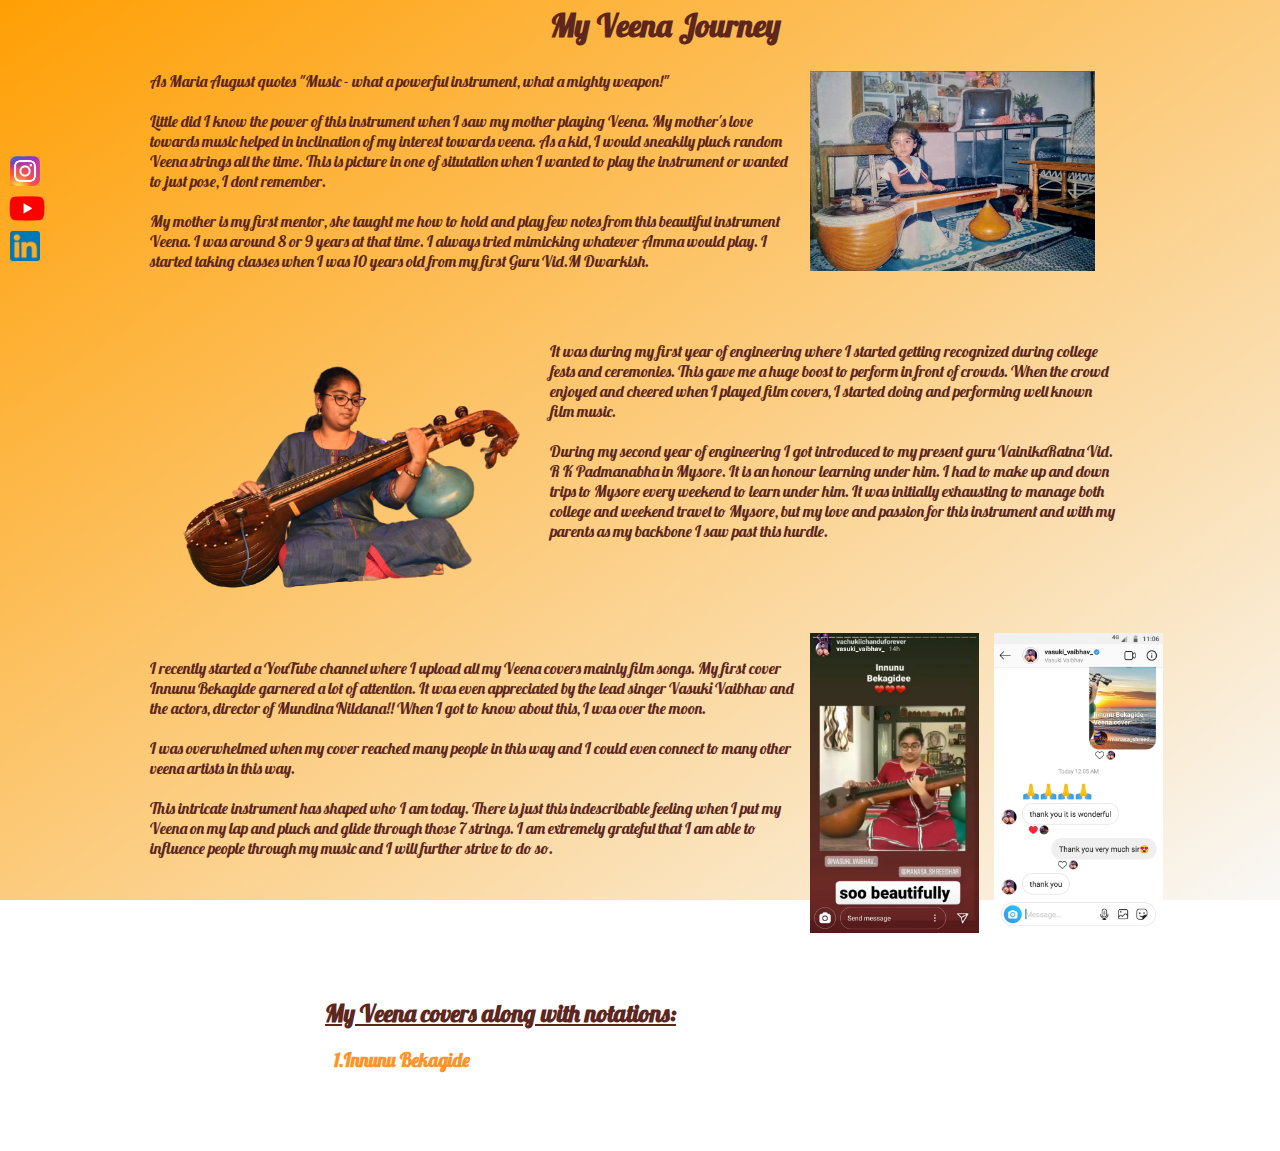
<file: index.html>
<html>
    
    <head>
        
        <title>Blog Veena</title>
        
        <link rel="preconnect" href="https://fonts.gstatic.com">
<link href="https://fonts.googleapis.com/css2?family=Lobster&display=swap" rel="stylesheet">
        
        <link rel="stylesheet" type="text/css" href="veena.css">
        
        <meta name="viewport" content="width=device-width, initial-scale=1">
    
    </head>
    
    <body>
        
        <div><h1>My Veena Journey</h1></div>
        
        <div class="logo">
            
            <a href="https://www.instagram.com/manasa_shreedhar/?hl=en" target="_blank"><img class="img-size" src="Images/instagram1.png">
            <br></a>
            
            <a href="https://www.youtube.com/channel/UCBrGl_0jVVYvvcB0YZK7xcA" target="_blank"><img class="img-size1" src="Images/YouTube.png" >
            <br></a>
            
            <a href="https://www.linkedin.com/in/manasa-s-933a93173/" target="_blank"><img class="img-size" src="Images/linkdn.png">
            <br></a>
        
        </div>
        
        <div class="left-fir">
            
            <div class="paragraph-text2">As Maria August quotes "Music - what a powerful instrument, what a mighty weapon!" <br><br>  Little did I know the power of this instrument when I saw my mother playing Veena. My mother's love towards music helped in inclination of my interest towards veena. As a kid, I would sneakily pluck random Veena strings all the time. This is picture in one of situtation when I wanted to play the instrument or wanted to just pose, I dont remember. <br><br> My mother is my first mentor, she taught me how to hold and play few notes from this beautiful instrument Veena. I was around 8 or 9 years at that time. I always tried mimicking whatever Amma would play. I started taking classes when I was 10 years old from my first Guru Vid.M Dwarkish. </div>
            
            <img class="veena-babe"src="Images/Veena%20baby.jpg">
            
            
        
        </div>
        
        <div class="clear-float"></div>
        
        <div class="left-fir">
            
            <img class="veena-babe1" src="Images/man.png">
            
            <div class="paragraph-text1">It was during my first year of engineering where I started getting recognized during college fests and ceremonies. This gave me a huge boost to perform in front of crowds. When the crowd enjoyed and cheered when I played film covers, I started doing and performing well known film music. <br><br>During my second year of engineering I got introduced to my present guru VainikaRatna Vid. R K Padmanabha in Mysore. It is an honour learning under him. I had to make up and down trips to Mysore every weekend to learn under him. It was initially exhausting to manage both college and weekend travel to Mysore, but my love and passion for this instrument and with my parents as my backbone I saw past this hurdle.</div>
        
        </div>
        
        <div class="clear-float"></div>
        
        <div class="left-fir">
            
            
            
            <div class="paragraph-text2">
                
                <br><br>I recently started a YouTube channel where I upload all my Veena covers mainly film songs. My first cover Innunu Bekagide garnered a lot of attention. It was even appreciated by the lead singer Vasuki Vaibhav and the actors, director of Mundina Nildana!! When I got to know about this, I was over the moon.
                
                <br><br>
                
                I was overwhelmed when my cover reached many people in this way and I could even connect to many other veena artists in this way.
                
                <br><br>
                
                This intricate instrument has shaped who I am today. There is just this indescribable feeling when I put my Veena on my lap and pluck and glide through those 7 strings. I am extremely grateful that I am able to influence people through my music and I will further strive to do so.
            
            </div>
            
            <img class="vasuki" src="Images/vasuki1.jpg" >
            
            <img class="vasuki" src="Images/vasuki2.jpg" >
        
        </div>
        
        <div class="clear-float"></div>
        
        <br><br>
        
        <div class="paragraph-text" >
            
            <h2 ><u>My Veena covers along with notations:</u></h2>
            <h3>&ensp;<a target="_blank" href="Innunu-blog.html">1.Innunu Bekagide</a></h3>
            
            <br><br><br>
        
        </div>
        
    </body>

</html>
</file>
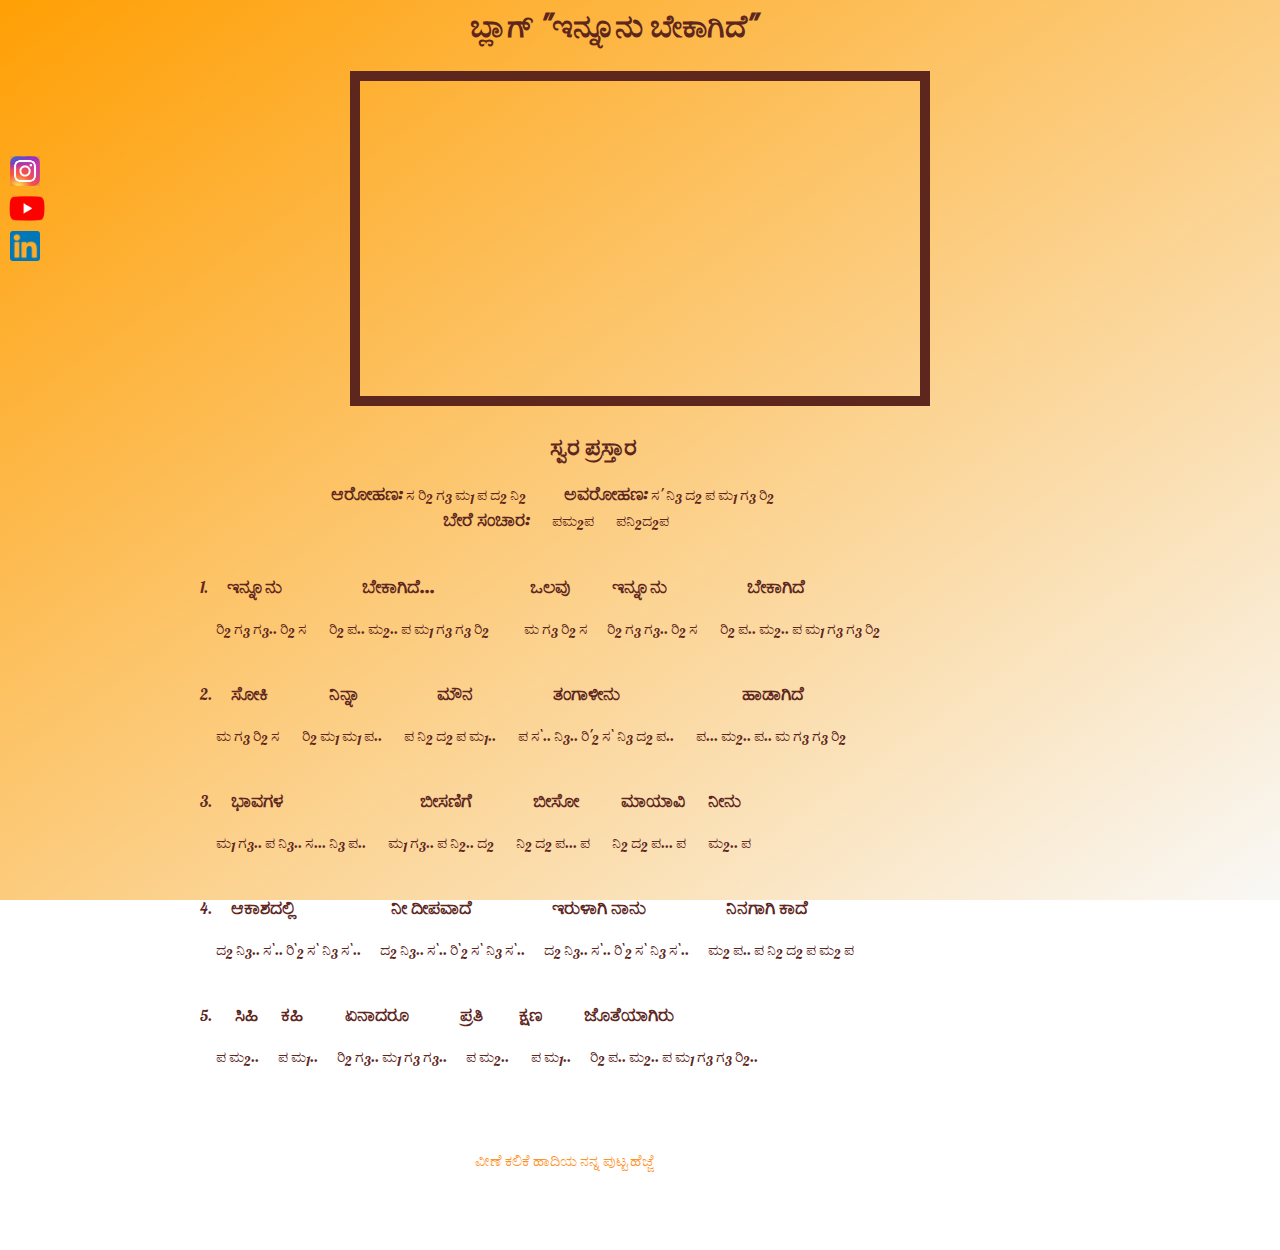
<file: Innunu-blog.html>
<html>
    
    <head>
        
        <title>Blog Veena</title>
        
        <link rel="preconnect" href="https://fonts.gstatic.com">
<link href="https://fonts.googleapis.com/css2?family=Lobster&display=swap" rel="stylesheet">
        
        
        <meta name="viewport" content="width=device-width, initial-scale=1">
        
    <style>
        html {
                height: 100%;
                width: 50%;
            }


        body {
                margin:0;
                border:0;
                font-family: 'Lobster', cursive;
                background-image: linear-gradient(to bottom right, #FF9F04,#F9F8F6 );
                background-repeat: no-repeat;
                background-attachment: fixed;
            }
            
            h1 {
                color: #5E271E;
                width: 100%;
                padding-left: 470px;
                padding-top: 5px;
                padding-bottom: 5px;
            }
            
            h2 {
                color: #5E271E;
                    width: 100%;
                    padding-left: 550px;
                    padding-top: 5px;

            }
         
            h3 {
                color: #5E271E;
                width: 100%;
                display: inline;

            }

            .paragraph-text {
                    color: #5E271E;
                    width:870px;
                    padding-left: 200px;
                    padding-right: 200px;
                }
            
        
        
        
                                                
            .logo {
                position: fixed;
                margin-left: 5px;
                margin-top: 80px;
                
            }
            
            .img-size {
                margin: 5px;
                height: 30px;
            }
            
            .img-size1 {
                margin: 5px 5px 5px 0px;
                height: 25px;
            }
            
            .left-fir {
                height: 250px;
                width: 1220px;
                margin: 10px 10px 10px 50px;
            }
            
            .veena-babe {
                height: 200px;
                
                margin-left: 10px;
                float :left;
            }
            
            
            .clear-float {
                clear: both;
            }
            
            .veena-babe1 {
                width: 400px;
                
                margin-left: 110px;
                float :left;
            }
            
            .paragraph-text1 {
                color: #5E271E;
                width:1050px;
                margin-left: 15px;
            }
            
            .paragraph-text2 {
                color: #5E271E;
                width:650px;
                margin-left: 110px;
                float: left;
            }
            
            .vasuki {
                height: 300px;
                float: left;
                margin: 15px 5px 5px 10px;
            }
             
            #iframe1 {
                margin-left: 350px;
                width:560px;
                height:315px;
                border: 10px solid #5E271E;
            }
        
            a {
                text-decoration: none;
                color: #FF932A;
            }
        
        a:hover {
            text-decoration: underline;
            color: #5E271E;
        }
            
            
        </style>

    
    </head>
    
    <body>
        
        <div><h1><strong>ಬ್ಲಾಗ್ "ಇನ್ನೂನು ಬೇಕಾಗಿದೆ"</strong></h1></div>
        
        <div class="logo">
            
            <a href="https://www.instagram.com/manasa_shreedhar/?hl=en" target="_blank"><img class="img-size" src="Images/instagram1.png">
            <br></a>
            
            <a href="https://www.youtube.com/channel/UCBrGl_0jVVYvvcB0YZK7xcA" target="_blank"><img class="img-size1" src="Images/YouTube.png" >
            <br></a>
            
            <a href="https://www.linkedin.com/in/manasa-s-933a93173/" target="_blank"><img class="img-size" src="Images/linkdn.png">
            <br></a>
        
        </div>
        
        <div id="iframe1">
            
            <iframe width="560" height="315" src="https://www.youtube.com/embed/l90EAKTGGcM?autoplay=1&controls=0&&showinfo=0&loop=1" frameborder="0" allow="accelerometer; autoplay=1; clipboard-write; encrypted-media; gyroscope; picture-in-picture" allowfullscreen></iframe>
        
        </div>
        
        <div><h2>ಸ್ವರ ಪ್ರಸ್ತಾರ</h2></div>
        
        <div class="paragraph-text">
            
            &emsp;&emsp;&emsp;&emsp;&emsp;&emsp;&emsp;&emsp;
            <span>
                
                <h3>ಆರೋಹಣ:</h3> 
                ಸ        
                ರಿ<sub>2</sub>
                ಗ<sub>3</sub>
                ಮ<sub>1</sub>
                ಪ 
                ದ<sub>2</sub>
                ನಿ<sub>2</sub>
            
            </span>
            &emsp;&emsp;
            <span>
                
                <h3>ಅವರೋಹಣ:</h3> 
                ಸ'       
                ನಿ<sub>3</sub>
                ದ<sub>2</sub>
                ಪ 
                ಮ<sub>1</sub>
                ಗ<sub>3</sub>
                ರಿ<sub>2</sub>
            
            </span>
            <br>
            &emsp;&emsp;&emsp;&emsp;&emsp;&emsp;&emsp;&emsp;&emsp;&emsp;&emsp;&emsp;&emsp;&emsp;&emsp;
            
            <span>
                
                <h3>ಬೇರೆ ಸಂಚಾರ:</h3> 
                &emsp;       
                ಪಮ<sub>2</sub>ಪ
                  
                &emsp;       
                ಪನಿ<sub>2</sub>ದ<sub>2</sub>ಪ
                
            </span>
            
            
            <br><br><br>
            
            1.<h3>&emsp;ಇನ್ನೂನು &emsp;&emsp;&emsp;&emsp;ಬೇಕಾಗಿದೆ...&emsp;&emsp;&emsp;&emsp;&emsp;ಒಲವು&emsp;&emsp; ಇನ್ನೂನು &emsp;&emsp;&emsp;&emsp;ಬೇಕಾಗಿದೆ</h3>
            
            <br><br>
            
            
            &emsp;ರಿ<sub>2</sub> ಗ<sub>3</sub> ಗ<sub>3</sub>.. ರಿ<sub>2</sub> ಸ &emsp;  ರಿ<sub>2</sub> ಪ.. ಮ<sub>2</sub>.. ಪ ಮ<sub>1</sub> ಗ<sub>3</sub> ಗ<sub>3</sub> ರಿ<sub>2</sub> &emsp;&emsp;ಮ ಗ<sub>3</sub> ರಿ<sub>2</sub> ಸ &emsp;ರಿ<sub>2</sub>  ಗ<sub>3</sub>  ಗ<sub>3</sub>.. ರಿ<sub>2</sub> ಸ &emsp;  ರಿ<sub>2</sub> ಪ.. ಮ<sub>2</sub>.. ಪ ಮ<sub>1</sub> ಗ<sub>3</sub> ಗ<sub>3</sub> ರಿ<sub>2</sub>
            
            <br><br><br>
            
            2.<h3>&emsp;ಸೋಕಿ &emsp;&emsp;&emsp;ನಿನ್ನಾ&emsp;&emsp;&emsp;&emsp;ಮೌನ&emsp;&emsp;&emsp;&emsp; ತಂಗಾಳೀನು &emsp;&emsp;&emsp;&emsp;&emsp;&emsp; ಹಾಡಾಗಿದೆ</h3>
            <br><br>
            &emsp;ಮ ಗ<sub>3</sub> ರಿ<sub>2</sub> ಸ &emsp; ರಿ<sub>2</sub> ಮ<sub>1</sub> ಮ<sub>1</sub> ಪ.. &emsp; ಪ ನಿ<sub>2</sub> ದ<sub>2</sub> ಪ ಮ<sub>1</sub>.. &emsp; ಪ ಸ`.. ನಿ<sub>3</sub>.. ರಿ'<sub>2</sub> ಸ` ನಿ<sub>3</sub> ದ<sub>2</sub> ಪ.. &emsp; ಪ... ಮ<sub>2</sub>.. ಪ.. ಮ ಗ<sub>3</sub> ಗ<sub>3</sub> ರಿ<sub>2</sub>
            
            <br><br><br>
            
            3.<h3>&emsp;ಭಾವಗಳ&emsp;&emsp;&emsp;&emsp;&emsp;&emsp;&emsp; ಬೀಸಣಿಗೆ &emsp;&emsp;&emsp;ಬೀಸೋ &emsp;&emsp;ಮಾಯಾವಿ &emsp;ನೀನು</h3>
            
            <br><br>
            &emsp;ಮ<sub>1</sub> ಗ<sub>3</sub>.. ಪ ನಿ<sub>3</sub>.. ಸ... ನಿ<sub>3</sub> ಪ.. &emsp; ಮ<sub>1</sub> ಗ<sub>3</sub>.. ಪ ನಿ<sub>2</sub>.. ದ<sub>2</sub> &emsp; ನಿ<sub>2</sub> ದ<sub>2</sub> ಪ... ಪ &emsp; ನಿ<sub>2</sub> ದ<sub>2</sub> ಪ... ಪ &emsp; ಮ<sub>2</sub>.. ಪ
            
            
            <br><br><br>
            
           4.<h3>&emsp;ಆಕಾಶದಲ್ಲಿ&emsp;&emsp;&emsp;&emsp;&emsp;ನೀ ದೀಪವಾದೆ &emsp;&emsp;&emsp;&emsp;ಇರುಳಾಗಿ ನಾನು&emsp;&emsp;&emsp;&emsp; ನಿನಗಾಗಿ ಕಾದೆ</h3>
            
            <br><br>
            &emsp;ದ<sub>2</sub> ನಿ<sub>3</sub>.. ಸ`.. ರಿ`<sub>2</sub> ಸ` ನಿ<sub>3</sub> ಸ`.. &emsp;ದ<sub>2</sub> ನಿ<sub>3</sub>.. ಸ`.. ರಿ`<sub>2</sub> ಸ` ನಿ<sub>3</sub> ಸ`.. &emsp;ದ<sub>2</sub> ನಿ<sub>3</sub>.. ಸ`.. ರಿ`<sub>2</sub> ಸ` ನಿ<sub>3</sub> ಸ`.. &emsp;ಮ<sub>2</sub> ಪ.. ಪ ನಿ<sub>2</sub> ದ<sub>2</sub> ಪ ಮ<sub>2</sub> ಪ
            
            <br><br><br>
            
            5.<h3>&emsp; ಸಿಹಿ&emsp; ಕಹಿ &emsp;&emsp;ಏನಾದರೂ&emsp;&emsp;&ensp; ಪ್ರತಿ &emsp;&ensp;&nbsp;ಕ್ಷಣ &emsp;&emsp;ಜೊತೆಯಾಗಿರು</h3>
            
            <br><br>
            &emsp;ಪ ಮ<sub>2</sub>.. &emsp;ಪ ಮ<sub>1</sub>.. &emsp;ರಿ<sub>2</sub> ಗ<sub>3</sub>.. ಮ<sub>1</sub> ಗ<sub>3</sub> ಗ<sub>3</sub>.. &emsp;ಪ ಮ<sub>2</sub>.. &emsp; ಪ ಮ<sub>1</sub>..&emsp; ರಿ<sub>2</sub> ಪ.. ಮ<sub>2</sub>.. ಪ ಮ<sub>1</sub> ಗ<sub>3</sub> ಗ<sub>3</sub> ರಿ<sub>2</sub>..
            
        
        
             <br><br><br><br><br>&emsp;&emsp;&emsp;&emsp;&emsp;&emsp;&emsp;&emsp;&emsp;&emsp;&emsp;&emsp;&emsp;&emsp;&emsp;&emsp;&emsp;
            <a href="https://manasashree.github.io/code-with-music/">ವೀಣೆ ಕಲಿಕೆ ಹಾದಿಯ ನನ್ನ ಪುಟ್ಟ ಹೆಜ್ಜೆ</a>

            <br><br><br><br><br>
            
        </div>
        
    </body>

</html>
</file>
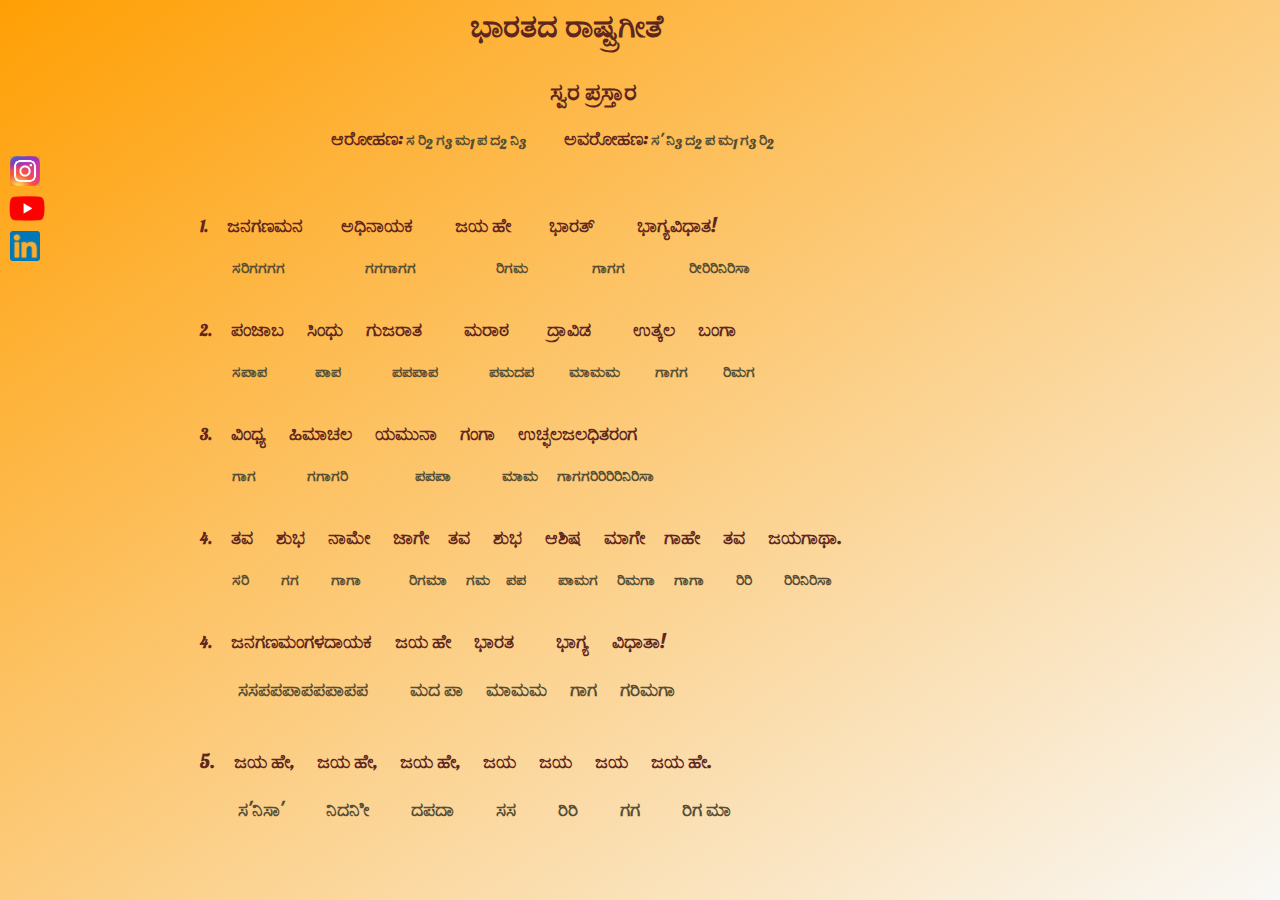
<file: national-anthem.html>
<html>
    
    <head>
        
        <title>Blog National Anthem</title>
        
        <link rel="preconnect" href="https://fonts.gstatic.com">
<link href="https://fonts.googleapis.com/css2?family=Lobster&display=swap" rel="stylesheet">
        
        
        <meta name="viewport" content="width=device-width, initial-scale=1">
        
    <style>
        html {
                height: 100%;
                width: 50%;
            }


        body {
                margin:0;
                border:0;
                font-family: 'Lobster', cursive;
                background-image: linear-gradient(to bottom right, #FF9F04,#F9F8F6 );
                background-repeat: no-repeat;
                background-attachment: fixed;
            }
            
            h1 {
                color: #5E271E;
                width: 100%;
                padding-left: 470px;
                padding-top: 5px;
                padding-bottom: 5px;
            }
            
            h2 {
                color: #5E271E;
                    width: 100%;
                    padding-left: 550px;
                    padding-top: 5px;

            }
         
            h3 {
                color: #5E271E;
                width: 100%;
                display: inline;

            }

            .paragraph-text {
                    color: #5E271E;
                    width:870px;
                    padding-left: 200px;
                    padding-right: 200px;
                }
            
        
        
        
                                                
            .logo {
                position: fixed;
                margin-left: 5px;
                margin-top: 80px;
                
            }
            
            .img-size {
                margin: 5px;
                height: 30px;
            }
            
            .img-size1 {
                margin: 5px 5px 5px 0px;
                height: 25px;
            }
            
            .left-fir {
                height: 250px;
                width: 1220px;
                margin: 10px 10px 10px 50px;
            }
            
            .veena-babe {
                height: 200px;
                
                margin-left: 10px;
                float :left;
            }
            
            
            .clear-float {
                clear: both;
            }
            
            .veena-babe1 {
                width: 400px;
                
                margin-left: 110px;
                float :left;
            }
            
            .paragraph-text1 {
                color: #5E271E;
                width:1050px;
                margin-left: 15px;
            }
            
            .paragraph-text2 {
                color: #5E271E;
                width:650px;
                margin-left: 110px;
                float: left;
            }
            
            .vasuki {
                height: 300px;
                float: left;
                margin: 15px 5px 5px 10px;
            }
             
            #iframe1 {
                margin-left: 350px;
                width:560px;
                height:315px;
                border: 10px solid #5E271E;
            }
        
            a {
                text-decoration: none;
                color: #FF932A;
            }
        
        a:hover {
            text-decoration: underline;
            color: #5E271E;
        }
            
            
        </style>

    
    </head>
    
    <body>
        
        <div><h1><strong>ಭಾರತದ ರಾಷ್ಟ್ರಗೀತೆ<strong></h1></div>
        
        <div class="logo">
            
            <a href="https://www.instagram.com/manasa_shreedhar/?hl=en" target="_blank"><img class="img-size" src="Images/instagram1.png">
            <br></a>
            
            <a href="https://www.youtube.com/channel/UCBrGl_0jVVYvvcB0YZK7xcA" target="_blank"><img class="img-size1" src="Images/YouTube.png" >
            <br></a>
            
            <a href="https://www.linkedin.com/in/manasa-s-933a93173/" target="_blank"><img class="img-size" src="Images/linkdn.png">
            <br></a>
        
        </div>
        
        
        <div><h2>ಸ್ವರ ಪ್ರಸ್ತಾರ</h2></div>
        
        <div class="paragraph-text">
            
            &emsp;&emsp;&emsp;&emsp;&emsp;&emsp;&emsp;&emsp;
            <span>
			<font color="#574e35">
                
                <h3>ಆರೋಹಣ:</h3> 
                ಸ        
                ರಿ<sub>2</sub>
                ಗ<sub>3</sub>
                ಮ<sub>1</sub>
                ಪ 
                ದ<sub>2</sub>
                ನಿ<sub>3</sub>
            
            </span>
            &emsp;&emsp;
            <span>
                
                <h3>ಅವರೋಹಣ:</h3> 
                ಸ'       
                ನಿ<sub>3</sub>
                ದ<sub>2</sub>
                ಪ 
                ಮ<sub>1</sub>
                ಗ<sub>3</sub>
                ರಿ<sub>2</sub>
	</font>
            
            </span>
            <br>
            &emsp;&emsp;&emsp;&emsp;&emsp;&emsp;&emsp;&emsp;&emsp;&emsp;&emsp;&emsp;&emsp;&emsp;&emsp;
            
            
            <br><br><br>
            
            1.<h3>&emsp;ಜನಗಣಮನ&emsp;&emsp;ಅಧಿನಾಯಕ &emsp;&emsp;ಜಯ ಹೇ&emsp;&emsp;ಭಾರತ್&emsp;&emsp; ಭಾಗ್ಯವಿಧಾತ!</h3>
            
            <br><br>
            
            
            <font color="#574e35">&emsp;&emsp;ಸರಿಗಗಗಗ&emsp;&emsp;&emsp;&emsp;&emsp;ಗಗಗಾಗಗ&emsp;&emsp;&emsp;&emsp;&emsp;ರಿಗಮ&emsp;&emsp;&emsp;&emsp;ಗಾಗಗ&emsp;&emsp;&emsp;&emsp;ರೀರಿರಿನಿರಿಸಾ
			</font>
            <br><br><br>
            
            2.<h3>&emsp;ಪಂಜಾಬ&emsp; ಸಿಂಧು &emsp;ಗುಜರಾತ&emsp; &emsp;ಮರಾಠ&emsp;&emsp;ದ್ರಾವಿಡ &emsp;&emsp;ಉತ್ಕಲ&emsp; ಬಂಗಾ</h3>
            <br><br>
			<font color="#574e35">
            &emsp;&emsp;ಸಪಾಪ&emsp;&emsp;&emsp;ಪಾಪ&emsp; &emsp;&emsp;ಪಪಪಾಪ &emsp;&emsp;&emsp;ಪಮದಪ &emsp;&emsp;ಮಾಮಮ &emsp;&emsp;ಗಾಗಗ&emsp; &emsp;ರಿಮಗ&emsp;
            </font>
			<br><br><br>
			
            
            3.<h3>&emsp;ವಿಂಧ್ಯ&emsp; ಹಿಮಾಚಲ &emsp;ಯಮುನಾ&emsp; ಗಂಗಾ &emsp;ಉಚ್ಛಲಜಲಧಿತರಂಗ</h3>
            
            <br><br>
			<font color="#574e35">
            &emsp;&emsp;ಗಾಗ &emsp;&emsp;&emsp;ಗಗಾಗರಿ &emsp;&emsp;&emsp;&emsp;ಪಪಪಾ &emsp;&emsp;&emsp;ಮಾಮ &emsp;ಗಾಗಗರಿರಿರಿರಿನಿರಿಸಾ
            </font>
            <br><br><br>
			
			4.<h3>&emsp;ತವ &emsp;ಶುಭ&emsp; ನಾಮೇ &emsp;ಜಾಗೇ&emsp;ತವ &emsp;ಶುಭ &emsp;ಆಶಿಷ &emsp;ಮಾಗೇ&emsp;ಗಾಹೇ &emsp;ತವ &emsp;ಜಯಗಾಥಾ.</h3>
            
            <br><br>
			<font color="#574e35">
            &emsp;&emsp;ಸರಿ&emsp;&emsp;ಗಗ&emsp;&emsp;ಗಾಗಾ&emsp;&emsp;&emsp;ರಿಗಮಾ&emsp; ಗಮ&emsp;ಪಪ&emsp;&emsp;ಪಾಮಗ &emsp;ರಿಮಗಾ&emsp; ಗಾಗಾ&emsp;&emsp;ರಿರಿ&emsp;&emsp;ರಿರಿನಿರಿಸಾ
            </font>
            <br><br><br>
			
			4.<h3>&emsp;ಜನಗಣಮಂಗಳದಾಯಕ&emsp; ಜಯ ಹೇ &emsp;ಭಾರತ &emsp;&emsp;ಭಾಗ್ಯ&emsp; ವಿಧಾತಾ!            
            <br><br>
			<font color="#574e35">
            &emsp;&emsp;ಸಸಪಪಪಾಪಪಪಾಪಪ &emsp;&emsp;ಮದ ಪಾ &emsp;ಮಾಮಮ&emsp; ಗಾಗ &emsp;ಗರಿಮಗಾ &emsp;
			</font>
            <br><br><br>
			
			5.<h3>&emsp;ಜಯ ಹೇ, &emsp;ಜಯ ಹೇ, &emsp;ಜಯ ಹೇ, &emsp;ಜಯ &emsp;ಜಯ &emsp;ಜಯ&emsp; ಜಯ ಹೇ.          
            <br><br>
			<font color="#574e35">
            &emsp;&emsp;ಸ'ನಿಸಾ' &emsp;&emsp;ನಿದನಿೀ&emsp; &emsp;ದಪದಾ&emsp; &emsp;ಸಸ &emsp;&emsp;ರಿರಿ&emsp;&emsp; ಗಗ &emsp;&emsp;ರಿಗ ಮಾ
            </font>
            <br><br><br>
			
	</font>
            
        </div>
        
    </body>

</html>
</file>
<file: veena.css>
html {
                height: 100%;
                width: 50%;
            }


        body {
                margin: 0;
                border: 0;
                font-family: 'Lobster', cursive;
                background-image: linear-gradient(to bottom right, #FF9F04,#F9F8F6 );
                background-repeat: no-repeat;
                background-attachment: fixed;
            }
            
            h1 {
                color: #5E271E;
                width: 100%;
                padding-left: 550px;
                padding-top: 5px;
                padding-bottom: 5px;
            }
                                                
            .logo {
                position: fixed;
                margin-left: 5px;
                margin-top: 80px;
                
            }
            
            .img-size {
                margin: 5px;
                height: 30px;
            }
            
            .img-size1 {
                margin: 5px 5px 5px 0px;
                height: 25px;
            }
            
            .left-fir {
                height: 250px;
                width: 1220px;
                margin: 10px 10px 10px 50px;
            }
            
            .veena-babe {
                height: 200px;
                
                margin-left: 10px;
                float :left;
            }
            
            .paragraph-text {
                color: #5E271E;
                width:870px;
                margin-left: 325px;
            }
            
            .clear-float {
                clear: both;
            }
            
            .veena-babe1 {
                width: 400px;
                
                margin-left: 100px;
                float :left;
            }
            
            .paragraph-text1 {
                color: #5E271E;
                width:1050px;
                margin-left: 15px;
            }
            
            .paragraph-text2 {
                color: #5E271E;
                width:650px;
                margin-left: 100px;
                float: left;
            }
            
            .vasuki {
                height: 300px;
                float: left;
                margin: 15px 5px 5px 10px;
            }
                
            a {
                    text-decoration: none;
                    color: #FF932A;
                }

            a:hover {
                text-decoration: underline;
                color: #5E271E;
            }
</file>
